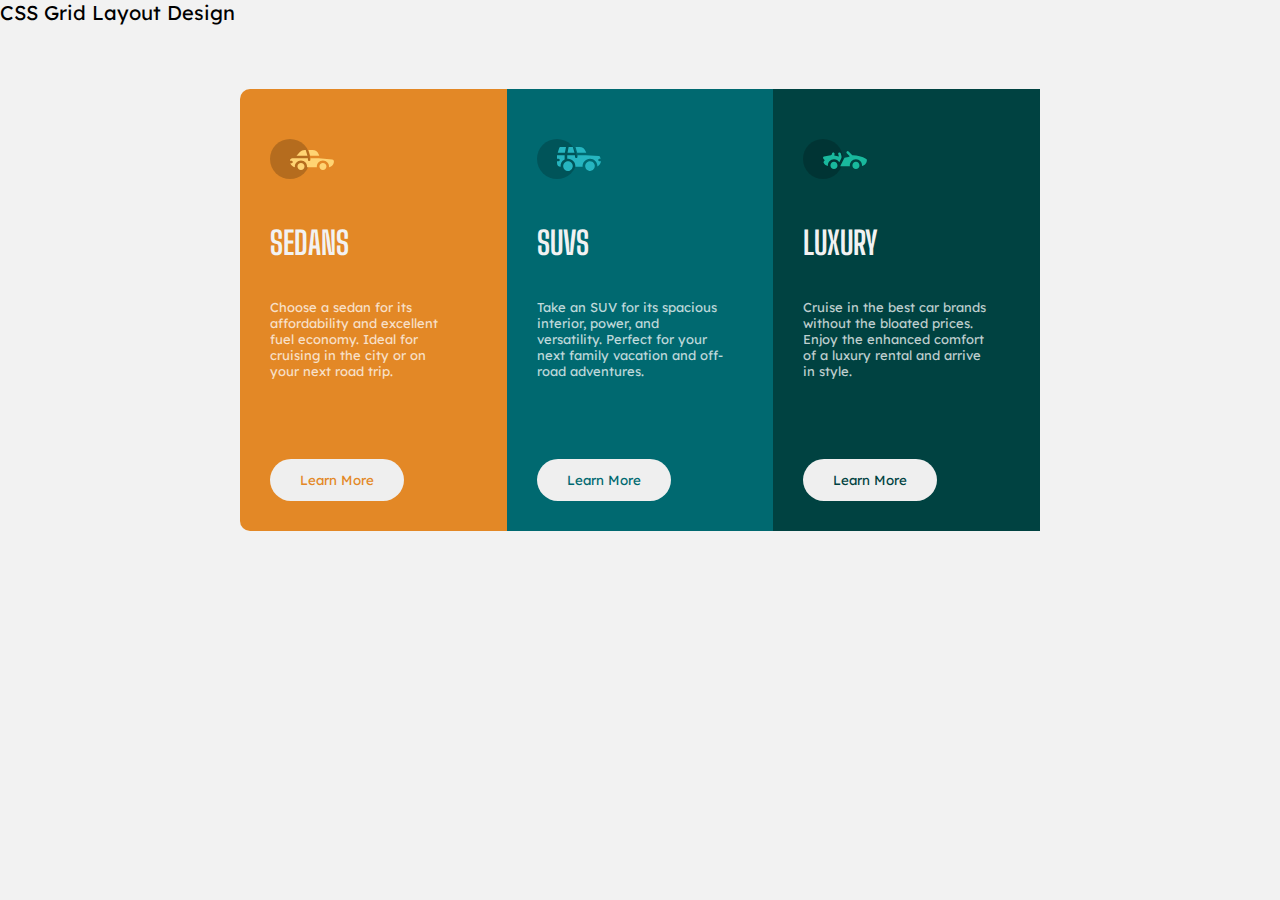
<file: index.html>
<!DOCTYPE html>
<html lang="en">
<head>
    <meta charset="UTF-8">
    <meta http-equiv="X-UA-Compatible" content="IE=edge">
    <meta name="viewport" content="width=device-width, initial-scale=1.0">
    <link rel="stylesheet" href="styles.css">
    <link rel="preconnect" href="https://fonts.googleapis.com">
    <link rel="preconnect" href="https://fonts.gstatic.com" crossorigin>
    <link href="https://fonts.googleapis.com/css2?family=Big+Shoulders+Display:wght@700&family=Lexend+Deca&display=swap" rel="stylesheet"> 
    <title>Flexbox</title>
</head>
<body style="background-color: var(--light-grey);">
  <a href="grid.html">CSS Grid Layout Design</a>
    <div class="container down-5">
        <div class="column sedan-container">
            <img src="./images/icon-sedans.svg" alt="" class="icon">
            <h1 class="title">SEDANS</h1>
            <p>Choose a sedan for its affordability and excellent fuel economy. Ideal for cruising in the city 
              or on your next road trip.</p>  
            <button class="button" id="sedan">Learn More</button>  
          </div>
          <div class="column suv-container">
            <img src="./images/icon-suvs.svg" alt="" class="icon">
            <h1 class="title">SUVS</h1>  
            <p>Take an SUV for its spacious interior, power, and versatility. Perfect for your next family vacation 
              and off-road adventures.</p>
            <button class="button" id="suv">Learn More</button>
        </div>
          <div class="column luxury-container">
            <img src="./images/icon-luxury.svg" alt="" class="icon">
            <h1 class="title">LUXURY</h1>  
            <p>Cruise in the best car brands without the bloated prices. Enjoy the enhanced comfort of a luxury
                rental and arrive in style.</p>
            <button class="button" id="luxury">Learn More</button>        
          </div>
    </div>
</body>
</html>
</file>
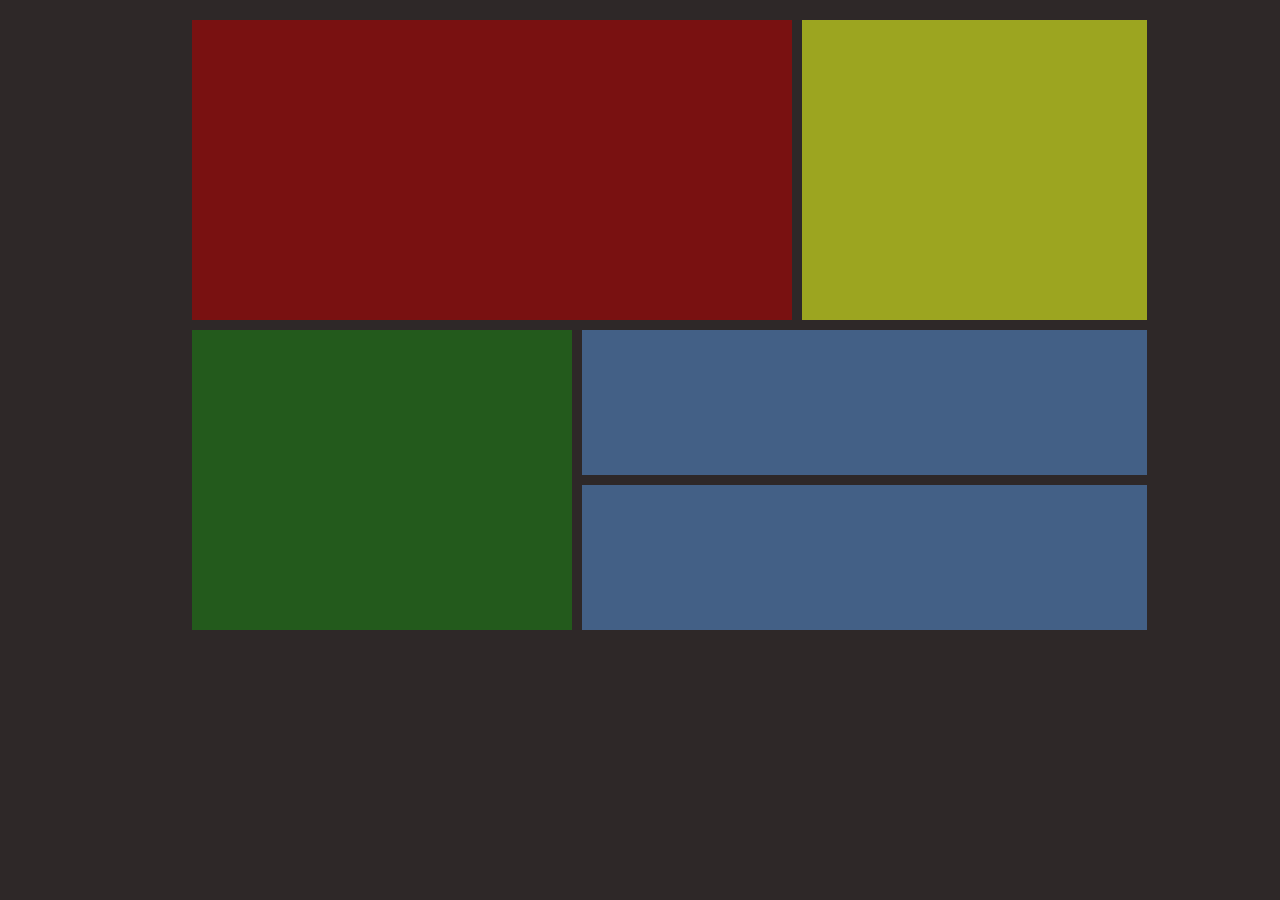
<file: grid.html>
<!DOCTYPE html>
<html lang="en">
<head>
    <meta charset="UTF-8">
    <meta http-equiv="X-UA-Compatible" content="IE=edge">
    <meta name="viewport" content="width=device-width, initial-scale=1.0">
    <link rel="stylesheet" href="styles.css">
    <title>Grid Layout</title>
</head>
<body>
    <div class="grid-container">
        <div class="item-1"></div>
        <div class="item-2"></div>
    </div>
    <div class="grid">
        <div class="item-3"></div>
        <div class="item-4">
           <div class="row"></div> 
           <div class="row"></div> 
        </div>
    </div>
</body>
</html>
</file>
<file: styles.css>
:root{
    --orange : hsl(31, 77%, 52%);
    --cyan : hsl(184, 100%, 22%);
    --dark-cyan : hsl(179, 100%, 13%);
    --transparent-white :  hsla(0, 0%, 100%, 0.75);
    --light-grey : hsl(0, 0%, 95%);
    --font-size : 13px;
 }
* {
    box-sizing: border-box;
  }
body {
    width: 100%;
    height: 100%;
    margin: 0;
    background-color: rgb(46, 40, 40);
}
/* Grid Design */
.grid-container {
    display: grid;
    width: 70%;
    height: 80%;
    margin: auto;
    margin-top: 20px;
    /* grid-template-columns: minmax(50%, 80%) 1fr 1fr; */
    /* grid-template-columns: minmax(100px, 200px) 700px; */
    /* grid-template-columns: repeat(auto-fit, minmax(375px, 1fr)); */
    grid-template-columns: 600px 345px;
    /* background-color: #2196F3; */
    gap: 10px;
}
.grid {
    display: grid;
    width: 70%;
    height: 70%;
    margin: auto;
    margin-top: 10px;
    grid-template-columns: 380px 565px;
    /* background-color: #2196F3; */
    gap: 10px;
    margin-bottom: 20px;
}

.item-1 {
    /* grid-column: 1 / span 2; */
    background-color: rgb(121, 17, 17);
    height: 300px;
}
.item-2 {
    background-color: rgb(156, 165, 32);
    height: 300px;
}
.item-3 {
    height: 300px;
    background-color: rgb(35, 90, 28);
}
.item-4 {
    display: grid;
    grid-template-rows: auto auto;
    row-gap: 10px;
    /* background-color: beige; */
}
.row {
    background-color: rgb(67, 96, 134);
}
/* @media only screen and (max-width: 640px) {
        .grid-container {
        display: grid;
        width: 70%;
        height: 80%;
        margin: auto;
        margin-top: 20px;
        grid-template-rows: 100%;
        /* background-color: #2196F3;
        gap: 10px;
    }
} */

/* Flex Design */
.column h1 {
    color: var(--light-grey);
    font-family: "Big Shoulders Display", sans-serif;
    padding-bottom: 15px;
}
.column p {
    color: var(--transparent-white);
    font-size: var(--font-size);
    font-family: "Lexend Deca", sans-serif;
    margin-bottom: 80px;

}
.container {
    /* width: 900px; */
    max-width: 800px;
    max-height: 700px;
    margin-top: 30px;
    margin: auto;
    display: flex;
}
.cards {
    display: flex;
    flex-wrap: wrap;
}
.down-5 {
    margin-top: 5%;
}
.column{
    padding: 30px 50px 30px 30px;
    width: 300px;  
 }
.sedan-container {
    background-color: var(--orange);
    border-radius: 10px 0 0 10px;
}

.suv-container {
    background-color: var(--cyan);
}
.luxury-container {
    background-color: var(--dark-cyan);
    border-radius: 0 10px 10    px 0;

}
.button{
    border: none;
    padding: 13px 30px;
    border-radius: 30px;
    font-family: "Lexend Deca", sans-serif;
    transition: 0.2s;
}
 #suv {
    color: var(--cyan);
 }
 #suv:hover{
    cursor: pointer;
    color: #fff;
    background-color: var(--cyan);
    border: 1px solid #fff;
 }
#sedan {
    color: var(--orange);
}
#sedan:hover{
    cursor: pointer;
    color: #fff;
    background-color: var(--orange);
    border: 1px solid #fff;
 }
#luxury {
    color: var(--dark-cyan);
}
#luxury:hover{
    cursor: pointer;
    color: #fff;
    background-color: var(--dark-cyan);
    border: 1px solid #fff;
 }
 .icon{
    margin: 20px 0px;
 }
 a {
    text-decoration: none;
    font-size: 20px;
    font-family: "Lexend Deca", sans-serif;
    color: black;
}
/* .card {
	background: white;
} */
@media screen and (max-width:810px) {
    .container{
       flex-direction: column;
       margin-bottom: 10px;
       align-items: center;
    }
    .sedan-container{
       border-radius: 20px 20px 0 0;
    }
    .luxury-container{
       border-radius: 0 0 20px 20px;
    }
    .column p{
       margin-bottom: 20px;
    }
 }
</file>
